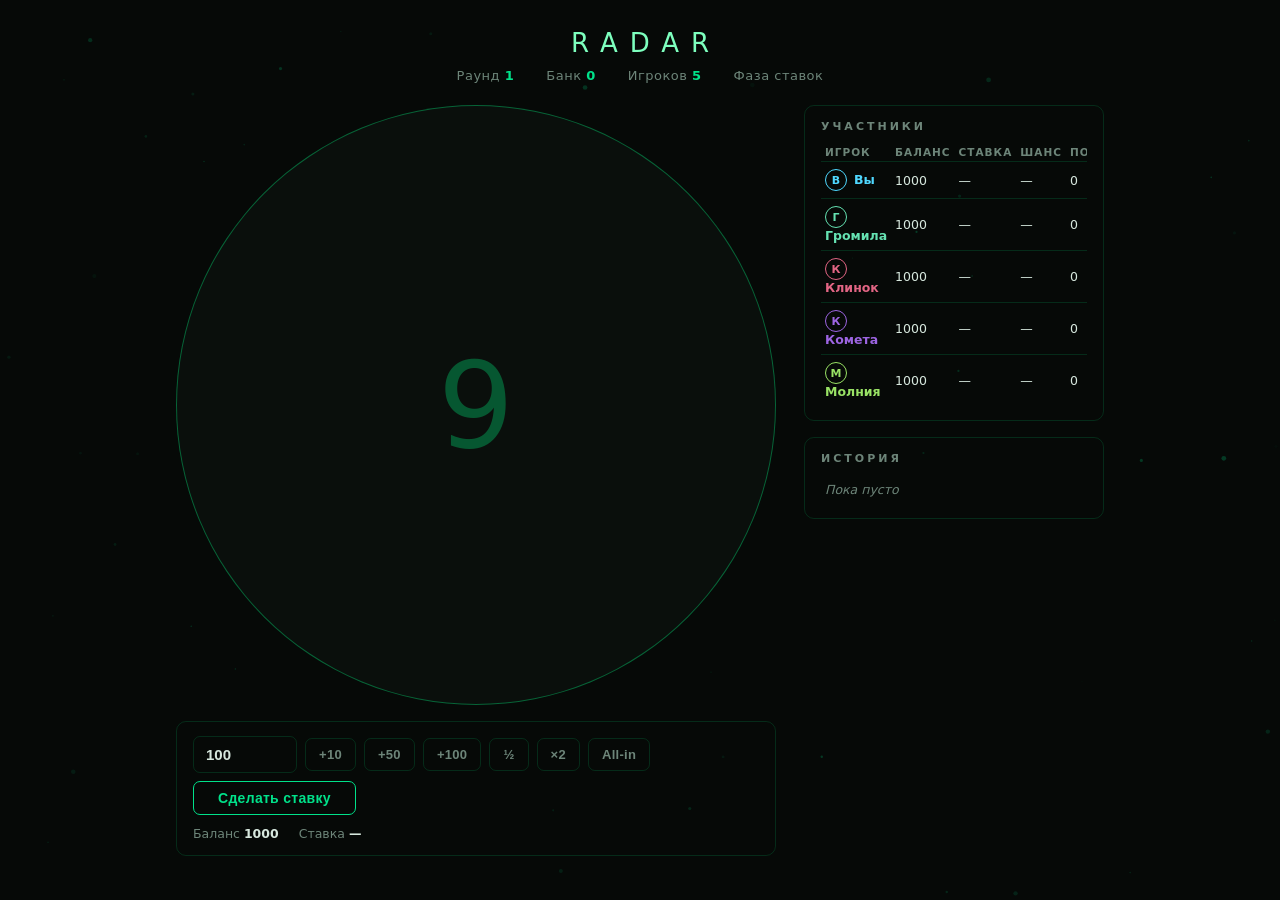
<file: ice-arena.html>
<!DOCTYPE html>
<html lang="ru">
<head>
<meta charset="utf-8">
<meta name="viewport" content="width=device-width, initial-scale=1">
<title>Radar</title>
<style>
  * { margin: 0; padding: 0; box-sizing: border-box; }
  :root {
    --bg: #060907;
    --surface: #0a0f0c;
    --line: rgba(0, 255, 136, .14);
    --accent: #00e28a;
    --accent-soft: #7dffbe;
    --text: #d7e8de;
    --muted: #6d8579;
    --danger: #ff7b7b;
  }
  body {
    background: var(--bg);
    color: var(--text);
    font-family: 'Segoe UI', system-ui, sans-serif;
    min-height: 100vh;
    display: flex; flex-direction: column; align-items: center;
    padding: 28px 16px 40px;
    overflow-x: hidden;
  }
  #bgParticles {
    position: fixed; inset: 0; z-index: -1; pointer-events: none;
  }
  header { text-align: center; margin-bottom: 22px; }
  header h1 {
    font-size: 26px; font-weight: 300; letter-spacing: 12px;
    color: var(--accent-soft); text-indent: 12px;
  }
  .topstats {
    display: flex; gap: 32px; justify-content: center; margin-top: 10px;
    font-size: 13px; color: var(--muted); letter-spacing: .5px;
  }
  .topstats b { color: var(--accent); font-weight: 600; font-variant-numeric: tabular-nums; }
  main { display: flex; gap: 28px; align-items: flex-start; flex-wrap: wrap; justify-content: center; }

  /* ---------- Arena ---------- */
  #arenaCol { display: flex; flex-direction: column; gap: 16px; }
  #arena {
    position: relative; width: 600px; height: 600px;
    border-radius: 50%; overflow: hidden;
    background: var(--surface);
    border: 1px solid rgba(0, 255, 136, .35);
  }
  #zoomWrap { position: absolute; inset: 0; will-change: transform; transform-origin: 0 0; }
  #zones { position: absolute; inset: 0; z-index: 2; pointer-events: none; }
  #zones polygon { stroke-width: 1; stroke-linejoin: round; }
  #zones polygon.winner { animation: winflash .5s ease-in-out 4; }
  @keyframes winflash { 50% { filter: brightness(1.8); } }
  #zlabels { position: absolute; inset: 0; z-index: 3; pointer-events: none; }
  .zlabel {
    position: absolute; display: flex; flex-direction: column; align-items: center; gap: 3px;
    text-align: center; white-space: nowrap;
  }
  .zlabel .ava {
    width: 34px; height: 34px; border-radius: 50%;
    display: flex; align-items: center; justify-content: center;
    font-size: 14px; font-weight: 600;
    background: rgba(6, 9, 7, .55);
  }
  .zlabel .znm { font-size: 12px; font-weight: 600; letter-spacing: .4px; }
  .zlabel .zpc { font-size: 14px; font-weight: 700; color: #f2fbf6; }
  .zlabel .zbt { font-size: 11px; color: rgba(242, 251, 246, .65); }

  #fx { position: absolute; inset: 0; z-index: 4; pointer-events: none; }

  #timerOverlay {
    position: absolute; inset: 0; z-index: 5; pointer-events: none;
    display: flex; align-items: center; justify-content: center;
    font-size: 120px; font-weight: 200; color: rgba(0, 255, 136, .30);
    font-variant-numeric: tabular-nums; user-select: none;
  }
  #timerOverlay.urgent { color: rgba(255, 90, 90, .6); animation: tpulse .9s ease-in-out infinite; }
  @keyframes tpulse { 50% { transform: scale(1.12); } }

  #banner {
    position: absolute; left: 50%; top: 50%; z-index: 6;
    transform: translate(-50%, -50%) scale(.92); opacity: 0; pointer-events: none;
    background: rgba(6, 9, 7, .94); border: 1px solid rgba(0, 255, 136, .4);
    border-radius: 10px; padding: 18px 36px; text-align: center;
    transition: transform .25s ease, opacity .25s ease;
    white-space: nowrap;
  }
  #banner.show { transform: translate(-50%, -50%) scale(1); opacity: 1; }
  #banner .bt1 { font-size: 19px; font-weight: 600; letter-spacing: .5px; }
  #banner .bt2 { font-size: 13px; color: var(--muted); margin-top: 6px; }

  #restartOverlay {
    position: absolute; inset: 0; z-index: 7; display: none;
    align-items: center; justify-content: center; flex-direction: column; gap: 18px;
    background: rgba(4, 6, 5, .88); text-align: center;
  }
  #restartOverlay.show { display: flex; }
  #restartOverlay p { font-size: 16px; color: var(--danger); font-weight: 600; letter-spacing: .5px; }
  #restartBtn {
    font-size: 14px; font-weight: 600; padding: 11px 32px; border-radius: 8px;
    cursor: pointer; letter-spacing: .5px;
    border: 1px solid var(--accent); color: var(--accent); background: transparent;
    transition: background .2s ease, color .2s ease;
  }
  #restartBtn:hover { background: var(--accent); color: #04120b; }
  #restartBtn:focus-visible { outline: 2px solid var(--accent-soft); outline-offset: 2px; }

  /* ---------- Bet panel ---------- */
  #betPanel {
    width: 600px; background: transparent; border: 1px solid var(--line);
    border-radius: 10px; padding: 14px 16px; display: flex; flex-direction: column; gap: 10px;
  }
  #betPanel.locked { opacity: .4; pointer-events: none; }
  .betRow { display: flex; gap: 8px; align-items: center; flex-wrap: wrap; }
  #betInput {
    width: 104px; padding: 9px 12px; font-size: 15px; font-weight: 600;
    background: transparent; color: var(--text);
    border: 1px solid var(--line); border-radius: 7px; outline: none;
    transition: border-color .2s ease;
  }
  #betInput:focus { border-color: var(--accent); }
  .qbtn, #placeBet {
    padding: 8px 13px; font-size: 13px; font-weight: 600; border-radius: 7px;
    cursor: pointer; letter-spacing: .3px;
    border: 1px solid var(--line); background: transparent; color: var(--muted);
    transition: color .2s ease, border-color .2s ease, background .2s ease;
  }
  .qbtn:hover { color: var(--text); border-color: rgba(0, 255, 136, .4); }
  .qbtn:focus-visible, #placeBet:focus-visible { outline: 2px solid var(--accent-soft); outline-offset: 2px; }
  #placeBet {
    border-color: var(--accent); color: var(--accent);
    padding: 8px 24px; font-size: 14px;
  }
  #placeBet:hover { background: var(--accent); color: #04120b; }
  .betInfo { font-size: 12.5px; color: var(--muted); display: flex; gap: 20px; }
  .betInfo b { color: var(--text); font-weight: 600; }
  #betMsg { font-size: 12.5px; color: var(--danger); min-height: 16px; }

  /* ---------- Sidebar ---------- */
  aside { width: 300px; display: flex; flex-direction: column; gap: 16px; }
  .card { border: 1px solid var(--line); border-radius: 10px; padding: 14px 16px; }
  .card h3 {
    font-size: 11px; text-transform: uppercase; letter-spacing: 3px;
    color: var(--muted); margin-bottom: 10px; font-weight: 600;
  }
  .tableWrap { max-height: 360px; overflow-y: auto; scrollbar-width: thin; scrollbar-color: rgba(0,255,136,.25) transparent; }
  table { width: 100%; border-collapse: collapse; font-size: 12.5px; }
  th {
    text-align: left; color: var(--muted); font-weight: 600; font-size: 10.5px;
    padding: 3px 4px; text-transform: uppercase; letter-spacing: 1px;
    position: sticky; top: 0; background: var(--bg);
  }
  td { padding: 7px 4px; border-top: 1px solid var(--line); font-variant-numeric: tabular-nums; }
  .pava {
    width: 22px; height: 22px; border-radius: 50%; display: inline-flex;
    align-items: center; justify-content: center; font-size: 11px; font-weight: 700;
    margin-right: 7px; vertical-align: middle; background: transparent;
  }
  .pname { font-weight: 600; }
  #histList { list-style: none; display: flex; flex-direction: column; gap: 4px; font-size: 12.5px; }
  #histList li {
    padding: 7px 4px; border-top: 1px solid var(--line);
    display: flex; justify-content: space-between; gap: 8px;
  }
  #histList li:first-child { border-top: none; }
  #histList .hwin { font-weight: 600; }
  #histList .hamt { color: var(--accent); font-weight: 600; }
  .empty { color: var(--muted); font-size: 12.5px; font-style: italic; }
</style>
</head>
<body>
<canvas id="bgParticles"></canvas>
<header>
  <h1>RADAR</h1>
  <div class="topstats">
    <span>Раунд <b id="roundNum">1</b></span>
    <span>Банк <b id="bankAmt">0</b></span>
    <span>Игроков <b id="botCount">—</b></span>
    <span id="phaseLabel">Фаза ставок</span>
  </div>
</header>

<main>
  <div id="arenaCol">
    <div id="arena">
      <div id="zoomWrap">
        <svg id="zones" viewBox="0 0 600 600" xmlns="http://www.w3.org/2000/svg"></svg>
        <div id="zlabels"></div>
        <canvas id="fx" width="600" height="600"></canvas>
      </div>
      <div id="timerOverlay"></div>
      <div id="banner"><div class="bt1"></div><div class="bt2"></div></div>
      <div id="restartOverlay">
        <p>Монеты закончились</p>
        <button id="restartBtn">Начать заново</button>
      </div>
    </div>

    <div id="betPanel">
      <div class="betRow">
        <input id="betInput" type="number" min="10" step="10" value="100" aria-label="Ставка">
        <button class="qbtn" data-q="+10">+10</button>
        <button class="qbtn" data-q="+50">+50</button>
        <button class="qbtn" data-q="+100">+100</button>
        <button class="qbtn" data-q="half">½</button>
        <button class="qbtn" data-q="x2">×2</button>
        <button class="qbtn" data-q="allin">All-in</button>
        <button id="placeBet">Сделать ставку</button>
      </div>
      <div class="betRow" style="justify-content: space-between;">
        <div class="betInfo">
          <span>Баланс <b id="myBalance">1000</b></span>
          <span>Ставка <b id="myBet">—</b></span>
        </div>
        <div id="betMsg"></div>
      </div>
    </div>
  </div>

  <aside>
    <div class="card">
      <h3>Участники</h3>
      <div class="tableWrap">
        <table>
          <thead><tr><th>Игрок</th><th>Баланс</th><th>Ставка</th><th>Шанс</th><th>Победы</th></tr></thead>
          <tbody id="playersBody"></tbody>
        </table>
      </div>
    </div>
    <div class="card">
      <h3>История</h3>
      <ul id="histList"><li class="empty">Пока пусто</li></ul>
    </div>
  </aside>
</main>

<script>
'use strict';
(function () {

  // ---------- Constants ----------
  var W = 600, H = 600, CX = 300, CY = 300, R = 288;
  var TAU = Math.PI * 2;
  var BET_TIME = 10000, MIN_BET = 10, START_BAL = 1000;
  var DOT_RMIN = 24, DOT_R = 9;
  var STOP_W = 0.12;        // rad/s - line considered stopped
  var DOT_SLOWDOWN = 6;     // seconds of dot deceleration after the line stops
  var ZOOM_MAX = 2.1;       // zoom level reached at the end of deceleration
  var MIN_BOTS = 2, MAX_BOTS = 17;

  // circle approximated by a 72-gon; zones are chaotic straight cuts of it
  var CIRCLE_POLY = (function () {
    var pts = [];
    for (var i = 0; i < 72; i++) {
      var a = i / 72 * TAU;
      pts.push([CX + R * Math.cos(a), CY + R * Math.sin(a)]);
    }
    return pts;
  })();

  // ---------- Participants ----------
  function mkP(id, name, color, style) {
    return { id: id, name: name, color: color, style: style,
             isBot: style !== null, balance: START_BAL, bet: 0, db: 0, wins: 0, active: false };
  }
  var BOT_NAMES = ['Тихоня', 'Громила', 'Джокер', 'Штиль', 'Вихрь', 'Клинок', 'Призрак', 'Барон',
                   'Лис', 'Сова', 'Танк', 'Комета', 'Шторм', 'Аскет', 'Пират', 'Молния', 'Ястреб'];
  var BOT_STYLES = ['cautious', 'aggressive', 'random'];
  var player = mkP(0, 'Вы', '#4fd8ff', null);
  player.active = true;
  var P = [player];
  for (var bi = 0; bi < BOT_NAMES.length; bi++) {
    var hue = (110 + bi * 47) % 360;
    P.push(mkP(bi + 1, BOT_NAMES[bi], 'hsl(' + hue + ', 68%, 64%)', BOT_STYLES[bi % 3]));
  }

  function activeBots() {
    return P.filter(function (p) { return p.isBot && p.active; });
  }

  // ---------- State ----------
  var state = 'BETTING'; // BETTING -> LAUNCHING -> SPINNING -> RESULT -> BETTING
  var round = 0;
  var betEnd = 0, betTimerInt = null, botTimers = [];
  var bettors = [], finalZones = [];
  var cutAngles = [0.7];
  var spin = null;
  var confetti = [];
  var history = [];
  var zoomCur = 1, zoomTarget = 1;
  var lastDotPos = [CX, CY];

  // ---------- DOM ----------
  var $ = function (id) { return document.getElementById(id); };
  var zonesSvg = $('zones'), zlabelsEl = $('zlabels'), zoomWrap = $('zoomWrap');
  var timerEl = $('timerOverlay'), bannerEl = $('banner');
  var fx = $('fx'), ctx = fx.getContext('2d');
  var zoneEls = {};

  // ---------- Background particles ----------
  var bgc = $('bgParticles'), bctx = bgc.getContext('2d');
  var particles = [];
  function resizeBg() {
    bgc.width = window.innerWidth;
    bgc.height = window.innerHeight;
  }
  window.addEventListener('resize', resizeBg);
  resizeBg();
  (function initParticles() {
    for (var i = 0; i < 70; i++) {
      particles.push({
        x: Math.random() * bgc.width,
        y: Math.random() * bgc.height,
        vx: (Math.random() - 0.5) * 18,
        vy: (Math.random() - 0.5) * 18,
        r: 0.6 + Math.random() * 1.8,
        a: 0.05 + Math.random() * 0.22,
        tw: Math.random() * TAU
      });
    }
  })();
  function updateDrawParticles(dt, now) {
    bctx.clearRect(0, 0, bgc.width, bgc.height);
    for (var i = 0; i < particles.length; i++) {
      var p = particles[i];
      p.x += p.vx * dt; p.y += p.vy * dt;
      if (p.x < -5) p.x = bgc.width + 5; else if (p.x > bgc.width + 5) p.x = -5;
      if (p.y < -5) p.y = bgc.height + 5; else if (p.y > bgc.height + 5) p.y = -5;
      var tw = 0.75 + 0.25 * Math.sin(now / 900 + p.tw);
      bctx.globalAlpha = p.a * tw;
      bctx.fillStyle = '#00e28a';
      bctx.beginPath(); bctx.arc(p.x, p.y, p.r, 0, TAU); bctx.fill();
    }
    bctx.globalAlpha = 1;
  }

  // ---------- Polygon geometry ----------
  function polyArea(pts) { // signed
    var a = 0;
    for (var i = 0; i < pts.length; i++) {
      var p = pts[i], q = pts[(i + 1) % pts.length];
      a += p[0] * q[1] - q[0] * p[1];
    }
    return a / 2;
  }

  function polyCentroid(pts) {
    var a = 0, cx = 0, cy = 0;
    for (var i = 0; i < pts.length; i++) {
      var p = pts[i], q = pts[(i + 1) % pts.length];
      var cr = p[0] * q[1] - q[0] * p[1];
      a += cr; cx += (p[0] + q[0]) * cr; cy += (p[1] + q[1]) * cr;
    }
    a /= 2;
    if (Math.abs(a) < 1e-9) return pts.length ? pts[0].slice() : [0, 0];
    return [cx / (6 * a), cy / (6 * a)];
  }

  function clipHalf(pts, dx, dy, t, keepLess) {
    var out = [];
    for (var i = 0; i < pts.length; i++) {
      var p = pts[i], q = pts[(i + 1) % pts.length];
      var dp = p[0] * dx + p[1] * dy - t, dq = q[0] * dx + q[1] * dy - t;
      if (!keepLess) { dp = -dp; dq = -dq; }
      if (dp <= 0) out.push(p);
      if ((dp < 0 && dq > 0) || (dp > 0 && dq < 0)) {
        var s = dp / (dp - dq);
        out.push([p[0] + (q[0] - p[0]) * s, p[1] + (q[1] - p[1]) * s]);
      }
    }
    return out;
  }

  function splitPoly(poly, frac, ang) {
    var dx = Math.cos(ang), dy = Math.sin(ang);
    var lo = Infinity, hi = -Infinity;
    for (var i = 0; i < poly.length; i++) {
      var v = poly[i][0] * dx + poly[i][1] * dy;
      if (v < lo) lo = v;
      if (v > hi) hi = v;
    }
    var target = Math.abs(polyArea(poly)) * frac;
    for (var it = 0; it < 42; it++) {
      var mid = (lo + hi) / 2;
      var a = Math.abs(polyArea(clipHalf(poly, dx, dy, mid, true)));
      if (a < target) lo = mid; else hi = mid;
    }
    var t = (lo + hi) / 2;
    return [clipHalf(poly, dx, dy, t, true), clipHalf(poly, dx, dy, t, false)];
  }

  function partition(list, poly, depth) {
    if (!list.length) return [];
    if (list.length === 1) return [{ p: list[0].p, poly: poly }];
    var total = 0;
    for (var i = 0; i < list.length; i++) total += list[i].w;
    var f = Math.max(0.003, Math.min(0.997, list[0].w / total));
    var parts = splitPoly(poly, f, cutAngles[depth % cutAngles.length]);
    return [{ p: list[0].p, poly: parts[0] }].concat(partition(list.slice(1), parts[1], depth + 1));
  }

  function pointInPoly(x, y, pts) {
    var inside = false;
    for (var i = 0, j = pts.length - 1; i < pts.length; j = i++) {
      var xi = pts[i][0], yi = pts[i][1], xj = pts[j][0], yj = pts[j][1];
      if (((yi > y) !== (yj > y)) && (x < (xj - xi) * (y - yi) / (yj - yi) + xi)) inside = !inside;
    }
    return inside;
  }

  // ---------- Zones ----------
  function currentBettors() {
    return P.filter(function (p) { return p.active && p.bet >= MIN_BET; });
  }
  function pot() {
    return currentBettors().reduce(function (s, p) { return s + p.bet; }, 0);
  }

  function computeZones(list) {
    if (!list.length) return [];
    return partition(list, CIRCLE_POLY, 0);
  }

  function ensureZoneEls(p) {
    if (zoneEls[p.id]) return zoneEls[p.id];
    var poly = document.createElementNS('http://www.w3.org/2000/svg', 'polygon');
    poly.setAttribute('fill', p.color);
    poly.setAttribute('fill-opacity', '0.16');
    poly.setAttribute('stroke', p.color);
    poly.setAttribute('stroke-opacity', '0.55');
    poly.style.display = 'none';
    zonesSvg.appendChild(poly);
    var label = document.createElement('div');
    label.className = 'zlabel';
    label.style.display = 'none';
    label.innerHTML =
      '<div class="ava" style="border:1px solid ' + p.color + ';color:' + p.color + '">' + p.name.charAt(0) + '</div>' +
      '<div class="znm" style="color:' + p.color + '">' + p.name + '</div>' +
      '<div class="zpc"></div>' +
      '<div class="zbt"></div>';
    zlabelsEl.appendChild(label);
    zoneEls[p.id] = { poly: poly, label: label };
    return zoneEls[p.id];
  }

  function renderZonesGeom() {
    var list = [], totalDb = 0;
    P.forEach(function (p) {
      if (p.db > 0.5) { list.push({ p: p, w: p.db }); totalDb += p.db; }
    });
    var zs = computeZones(list);
    P.forEach(function (p) {
      var el = ensureZoneEls(p), z = null;
      for (var i = 0; i < zs.length; i++) if (zs[i].p === p) { z = zs[i]; break; }
      if (!z || z.poly.length < 3) {
        el.poly.style.display = 'none';
        el.label.style.display = 'none';
        return;
      }
      el.poly.style.display = '';
      el.label.style.display = '';
      var ptsStr = '';
      for (var j = 0; j < z.poly.length; j++) {
        ptsStr += z.poly[j][0].toFixed(1) + ',' + z.poly[j][1].toFixed(1) + ' ';
      }
      el.poly.setAttribute('points', ptsStr);
      var c = polyCentroid(z.poly);
      var area = Math.abs(polyArea(z.poly));
      var sc = Math.max(0.34, Math.min(1, Math.sqrt(area) / 200));
      el.label.style.left = c[0] + 'px';
      el.label.style.top = c[1] + 'px';
      el.label.style.transform = 'translate(-50%,-50%) scale(' + sc + ')';
      el.label.querySelector('.zpc').textContent = Math.round(p.db / totalDb * 100) + '%';
      el.label.querySelector('.zbt').textContent = Math.round(p.db);
    });
  }

  // ---------- Table / header / history ----------
  function renderTable() {
    var total = pot(), rows = '';
    P.forEach(function (p) {
      if (!p.active) return;
      var chance = (p.bet >= MIN_BET && total > 0) ? Math.round(p.bet / total * 100) + '%' : '—';
      rows += '<tr>' +
        '<td><span class="pava" style="border:1px solid ' + p.color + ';color:' + p.color + '">' + p.name.charAt(0) + '</span>' +
        '<span class="pname" style="color:' + p.color + '">' + p.name + '</span></td>' +
        '<td>' + p.balance + '</td>' +
        '<td>' + (p.bet >= MIN_BET ? p.bet : '—') + '</td>' +
        '<td>' + chance + '</td>' +
        '<td>' + p.wins + '</td></tr>';
    });
    $('playersBody').innerHTML = rows;
    $('bankAmt').textContent = total;
    $('roundNum').textContent = round;
    $('botCount').textContent = 1 + activeBots().length;
    $('myBalance').textContent = player.balance;
    $('myBet').textContent = player.bet >= MIN_BET ? player.bet : '—';
  }

  function renderHistory() {
    var ul = $('histList');
    if (!history.length) { ul.innerHTML = '<li class="empty">Пока пусто</li>'; return; }
    ul.innerHTML = history.map(function (h) {
      return '<li><span>Раунд ' + h.round + '</span>' +
        '<span class="hwin" style="color:' + h.color + '">' + h.name + '</span>' +
        '<span class="hamt">+' + h.amount + '</span></li>';
    }).join('');
  }

  // ---------- Betting phase ----------
  function pickActiveBots() {
    // rebuy broke bots so the pool never dries up
    P.forEach(function (p) {
      if (p.isBot && p.balance < MIN_BET) p.balance = START_BAL;
      p.active = !p.isBot; // player stays, bots off by default
    });
    var pool = P.filter(function (p) { return p.isBot; });
    for (var i = pool.length - 1; i > 0; i--) { // shuffle
      var j = (Math.random() * (i + 1)) | 0;
      var t = pool[i]; pool[i] = pool[j]; pool[j] = t;
    }
    var n = MIN_BOTS + ((Math.random() * (MAX_BOTS - MIN_BOTS + 1)) | 0); // 2..17
    for (var k = 0; k < n; k++) pool[k].active = true;
  }

  function startBetting() {
    state = 'BETTING';
    round++;
    $('phaseLabel').textContent = 'Фаза ставок';
    P.forEach(function (p) { p.bet = 0; });
    pickActiveBots();
    // enough chaotic cut angles for up to 18 zones
    cutAngles = [];
    for (var ai = 0; ai < 20; ai++) cutAngles.push(Math.random() * Math.PI);
    spin = null;
    zoomTarget = 1;
    confetti = [];
    setPanelLocked(player.balance < MIN_BET);
    $('betMsg').textContent = '';
    var inp = $('betInput');
    inp.value = Math.min(Math.max(MIN_BET, parseInt(inp.value, 10) || 100), Math.max(MIN_BET, player.balance));
    renderTable();

    botTimers.forEach(clearTimeout); botTimers = [];
    activeBots().forEach(function (b) {
      botTimers.push(setTimeout(function () {
        if (state !== 'BETTING') return;
        b.bet = botBetAmount(b);
        renderTable();
      }, 900 + Math.random() * 6800));
    });

    betEnd = performance.now() + BET_TIME;
    timerEl.style.display = 'flex';
    timerEl.classList.remove('urgent');
    updateTimer();
    if (betTimerInt) clearInterval(betTimerInt);
    betTimerInt = setInterval(updateTimer, 100);
  }

  function updateTimer() {
    var left = betEnd - performance.now();
    if (left <= 0) {
      clearInterval(betTimerInt); betTimerInt = null;
      timerEl.style.display = 'none';
      lockBets();
      return;
    }
    var s = Math.ceil(left / 1000);
    timerEl.textContent = s;
    timerEl.classList.toggle('urgent', s <= 3);
  }

  function botBetAmount(b) {
    var bal = b.balance, amt;
    if (b.style === 'cautious') amt = MIN_BET + Math.random() * Math.min(bal * 0.07, 90);
    else if (b.style === 'aggressive') amt = bal * (0.18 + Math.random() * 0.27);
    else amt = MIN_BET + Math.random() * bal * 0.5;
    return Math.max(MIN_BET, Math.min(bal, Math.round(amt)));
  }

  function onPlayerBet() {
    activeBots().forEach(function (b) {
      if (b.bet < MIN_BET) return;
      var prob = b.style === 'aggressive' ? 0.6 : b.style === 'random' ? 0.5 : 0.3;
      if (Math.random() < prob && betEnd - performance.now() > 2000) {
        botTimers.push(setTimeout(function () {
          if (state !== 'BETTING') return;
          var nb = Math.min(b.balance, Math.round(b.bet * (1.25 + Math.random() * 0.75)));
          if (nb > b.bet) { b.bet = nb; renderTable(); }
        }, 300 + Math.random() * 1400));
      }
    });
  }

  function setPanelLocked(locked) {
    $('betPanel').classList.toggle('locked', locked);
  }

  $('placeBet').addEventListener('click', function () {
    if (state !== 'BETTING') return;
    var v = Math.round(parseFloat($('betInput').value));
    var msg = $('betMsg');
    if (!isFinite(v) || v < MIN_BET) { msg.textContent = 'Минимальная ставка — ' + MIN_BET; return; }
    if (v > player.balance) { msg.textContent = 'Недостаточно монет (баланс ' + player.balance + ')'; return; }
    msg.textContent = '';
    player.bet = v;
    renderTable();
    onPlayerBet();
  });

  Array.prototype.forEach.call(document.querySelectorAll('.qbtn'), function (btn) {
    btn.addEventListener('click', function () {
      if (state !== 'BETTING') return;
      var inp = $('betInput');
      var v = Math.round(parseFloat(inp.value)) || 0;
      var q = btn.getAttribute('data-q');
      if (q === '+10') v += 10;
      else if (q === '+50') v += 50;
      else if (q === '+100') v += 100;
      else if (q === 'half') v = Math.round(v / 2);
      else if (q === 'x2') v *= 2;
      else if (q === 'allin') v = player.balance;
      v = Math.max(MIN_BET, Math.min(v, Math.max(MIN_BET, player.balance)));
      inp.value = v;
    });
  });

  // ---------- Launch / spin ----------
  function lockBets() {
    botTimers.forEach(clearTimeout); botTimers = [];
    bettors = currentBettors();
    setPanelLocked(true);
    if (!bettors.length) {
      showBanner('Никто не поставил', 'Раунд пропущен', '#8aa596');
      setTimeout(function () { hideBanner(); startBetting(); }, 1800);
      return;
    }
    var list = bettors.slice().sort(function (a, b) { return a.id - b.id; })
      .map(function (p) { return { p: p, w: p.bet }; });
    finalZones = computeZones(list);
    renderTable();
    state = 'LAUNCHING';
    $('phaseLabel').textContent = 'Запуск';

    var w0 = 9 + Math.random() * 6;              // rad/s
    var T = 4 + Math.random() * 3;               // seconds until the line stops
    spin = {
      angle: Math.random() * TAU,
      dir: Math.random() < 0.5 ? 1 : -1,
      w: w0, w0: w0,
      k: Math.log(w0 / STOP_W) / T,
      dotPhase: Math.random() * TAU,
      dotFreq: 2.1 + Math.random() * 1.0,        // oscillations/s along the line
      dotFactor: 1,                               // full speed while the line moves
      stopping: false,
      stopT: 0,
      dotR: DOT_RMIN
    };
    setTimeout(function () {
      if (state !== 'LAUNCHING') return;
      state = 'SPINNING';
      $('phaseLabel').textContent = 'Вращение';
    }, 900);
  }

  function updateSpin(dt) {
    spin.angle = (spin.angle + spin.dir * spin.w * dt) % TAU;
    if (!spin.stopping) {
      // line decays; dot keeps FULL speed until the line stops
      spin.w *= Math.exp(-spin.k * dt);
      spin.dotFactor = 1;
      if (spin.w < STOP_W) { spin.stopping = true; spin.w = 0; spin.stopT = 0; }
    } else {
      // line stopped: dot decelerates smoothly over DOT_SLOWDOWN seconds,
      // camera zooms toward the cross inside the dot
      spin.stopT += dt;
      var pr = Math.min(1, spin.stopT / DOT_SLOWDOWN);
      spin.dotFactor = (1 - pr) * (1 - pr);       // smooth ease-out to zero
      zoomTarget = 1 + (ZOOM_MAX - 1) * pr;
      if (spin.stopT >= DOT_SLOWDOWN) { finishRound(); return; }
    }
    spin.dotPhase += TAU * spin.dotFreq * spin.dotFactor * dt;
    spin.dotR = DOT_RMIN + (R - 14 - DOT_RMIN) * (0.5 - 0.5 * Math.cos(spin.dotPhase));
  }

  function drawLine(pulseAlpha) {
    var ex = CX + Math.cos(spin.angle) * (R - 1), ey = CY + Math.sin(spin.angle) * (R - 1);
    ctx.save();
    ctx.globalAlpha = pulseAlpha != null ? pulseAlpha : 1;
    ctx.strokeStyle = '#7dffbe'; ctx.lineWidth = 2; ctx.lineCap = 'round';
    ctx.beginPath(); ctx.moveTo(CX, CY); ctx.lineTo(ex, ey); ctx.stroke();
    ctx.restore();
  }

  function dotPos() {
    return [CX + Math.cos(spin.angle) * spin.dotR, CY + Math.sin(spin.angle) * spin.dotR];
  }

  function drawDot() {
    // reticle-style puck: transparent inside, real lines mark the exact center
    var pos = dotPos(), x = pos[0], y = pos[1];
    ctx.save();
    // soft outer ring
    ctx.strokeStyle = 'rgba(0, 226, 138, 0.35)'; ctx.lineWidth = 1;
    ctx.beginPath(); ctx.arc(x, y, 15, 0, TAU); ctx.stroke();
    // main ring (fill stays transparent)
    ctx.strokeStyle = 'rgba(242, 251, 246, 0.95)'; ctx.lineWidth = 1.8;
    ctx.beginPath(); ctx.arc(x, y, 10, 0, TAU); ctx.stroke();
    // crosshair: four lines converging on the center, with a gap so the middle is visible
    ctx.strokeStyle = '#7dffbe'; ctx.lineWidth = 1.3;
    ctx.beginPath();
    ctx.moveTo(x - 16, y); ctx.lineTo(x - 4, y);
    ctx.moveTo(x + 4, y); ctx.lineTo(x + 16, y);
    ctx.moveTo(x, y - 16); ctx.lineTo(x, y - 4);
    ctx.moveTo(x, y + 4); ctx.lineTo(x, y + 16);
    ctx.stroke();
    // pinpoint center
    ctx.fillStyle = '#f2fbf6';
    ctx.beginPath(); ctx.arc(x, y, 1.1, 0, TAU); ctx.fill();
    ctx.restore();
  }

  // ---------- Confetti (restrained) ----------
  var CCOLORS = ['#00e28a', '#7dffbe', '#f2fbf6'];
  function spawnConfetti(cx, cy) {
    for (var i = 0; i < 60; i++) {
      var a = Math.random() * TAU, sp = 100 + Math.random() * 320;
      confetti.push({
        x: cx, y: cy,
        vx: Math.cos(a) * sp, vy: Math.sin(a) * sp - 150,
        rot: Math.random() * Math.PI, vr: (Math.random() - 0.5) * 10,
        size: 3 + Math.random() * 4,
        color: CCOLORS[(Math.random() * CCOLORS.length) | 0],
        life: 1.4 + Math.random() * 1.0
      });
    }
  }
  function updateConfetti(dt) {
    for (var i = confetti.length - 1; i >= 0; i--) {
      var c = confetti[i];
      c.life -= dt;
      if (c.life <= 0) { confetti.splice(i, 1); continue; }
      c.vy += 560 * dt; c.vx *= 0.99;
      c.x += c.vx * dt; c.y += c.vy * dt; c.rot += c.vr * dt;
    }
  }
  function drawConfetti() {
    for (var i = 0; i < confetti.length; i++) {
      var c = confetti[i];
      ctx.save();
      ctx.globalAlpha = Math.min(1, c.life);
      ctx.translate(c.x, c.y); ctx.rotate(c.rot);
      ctx.fillStyle = c.color;
      ctx.fillRect(-c.size / 2, -c.size / 2, c.size, c.size * 0.6);
      ctx.restore();
    }
  }

  // ---------- Result ----------
  function findWinner() {
    var pos = dotPos(), x = pos[0], y = pos[1];
    for (var i = 0; i < finalZones.length; i++) {
      if (pointInPoly(x, y, finalZones[i].poly)) return finalZones[i];
    }
    var best = finalZones[0], bd = Infinity;
    for (var j = 0; j < finalZones.length; j++) {
      var c = polyCentroid(finalZones[j].poly);
      var d = Math.hypot(c[0] - x, c[1] - y);
      if (d < bd) { bd = d; best = finalZones[j]; }
    }
    return best;
  }

  function finishRound() {
    state = 'RESULT';
    $('phaseLabel').textContent = 'Результат';
    var zr = findWinner();
    var winner = zr.p;
    var bank = bettors.reduce(function (s, p) { return s + p.bet; }, 0);

    bettors.forEach(function (p) { p.balance -= p.bet; });
    winner.balance += bank;
    winner.wins++;

    history.unshift({ round: round, name: winner.name, color: winner.color, amount: bank });
    if (history.length > 5) history.pop();

    var we = zoneEls[winner.id];
    if (we) we.poly.classList.add('winner');
    var pos = dotPos();
    spawnConfetti(pos[0], pos[1]);
    showBanner('Победитель: ' + winner.name, 'Выигрыш ' + bank + ' монет', winner.color);
    renderTable();
    renderHistory();

    setTimeout(function () {
      hideBanner();
      if (we) we.poly.classList.remove('winner');
      if (player.balance < MIN_BET) {
        $('restartOverlay').classList.add('show');
      } else {
        startBetting();
      }
    }, 4000);
  }

  function showBanner(t1, t2, color) {
    bannerEl.querySelector('.bt1').textContent = t1;
    bannerEl.querySelector('.bt1').style.color = color || '#f2fbf6';
    bannerEl.querySelector('.bt2').textContent = t2;
    bannerEl.classList.add('show');
  }
  function hideBanner() { bannerEl.classList.remove('show'); }

  $('restartBtn').addEventListener('click', function () {
    P.forEach(function (p) { p.balance = START_BAL; p.wins = 0; p.bet = 0; p.db = 0; });
    history = [];
    round = 0;
    renderHistory();
    $('restartOverlay').classList.remove('show');
    startBetting();
  });

  // ---------- Main loop ----------
  var lastT = performance.now();
  function frame(now) {
    var dt = Math.min((now - lastT) / 1000, 0.033);
    lastT = now;

    updateDrawParticles(dt, now);

    // tween displayed bets -> zones morph smoothly (~300 ms)
    var alpha = 1 - Math.exp(-dt / 0.09);
    var zonesDirty = false;
    P.forEach(function (p) {
      var tgt = (p.active && p.bet >= MIN_BET) ? p.bet : 0;
      if (Math.abs(p.db - tgt) > 0.4) { p.db += (tgt - p.db) * alpha; zonesDirty = true; }
      else if (p.db !== tgt) { p.db = tgt; zonesDirty = true; }
    });
    if (zonesDirty) renderZonesGeom();

    if (state === 'SPINNING' && spin) updateSpin(dt);
    if (spin) lastDotPos = dotPos();

    // camera zoom toward the cross inside the dot
    var zAlpha = 1 - Math.exp(-dt / 0.3);
    zoomCur += (zoomTarget - zoomCur) * zAlpha;
    if (zoomCur > 1.0005) {
      var fxp = lastDotPos[0], fyp = lastDotPos[1];
      zoomWrap.style.transform =
        'translate(' + fxp.toFixed(2) + 'px,' + fyp.toFixed(2) + 'px) ' +
        'scale(' + zoomCur.toFixed(4) + ') ' +
        'translate(' + (-fxp).toFixed(2) + 'px,' + (-fyp).toFixed(2) + 'px)';
    } else if (zoomWrap.style.transform) {
      zoomWrap.style.transform = '';
    }

    updateConfetti(dt);

    ctx.clearRect(0, 0, W, H);
    if (spin) {
      if (state === 'LAUNCHING') {
        drawLine(0.35 + 0.35 * Math.sin(now / 90));
      } else {
        drawLine();
      }
      drawDot();
    }
    drawConfetti();

    requestAnimationFrame(frame);
  }

  // ---------- Go ----------
  renderHistory();
  startBetting();
  requestAnimationFrame(frame);

})();
</script>
</body>
</html>
</file>
